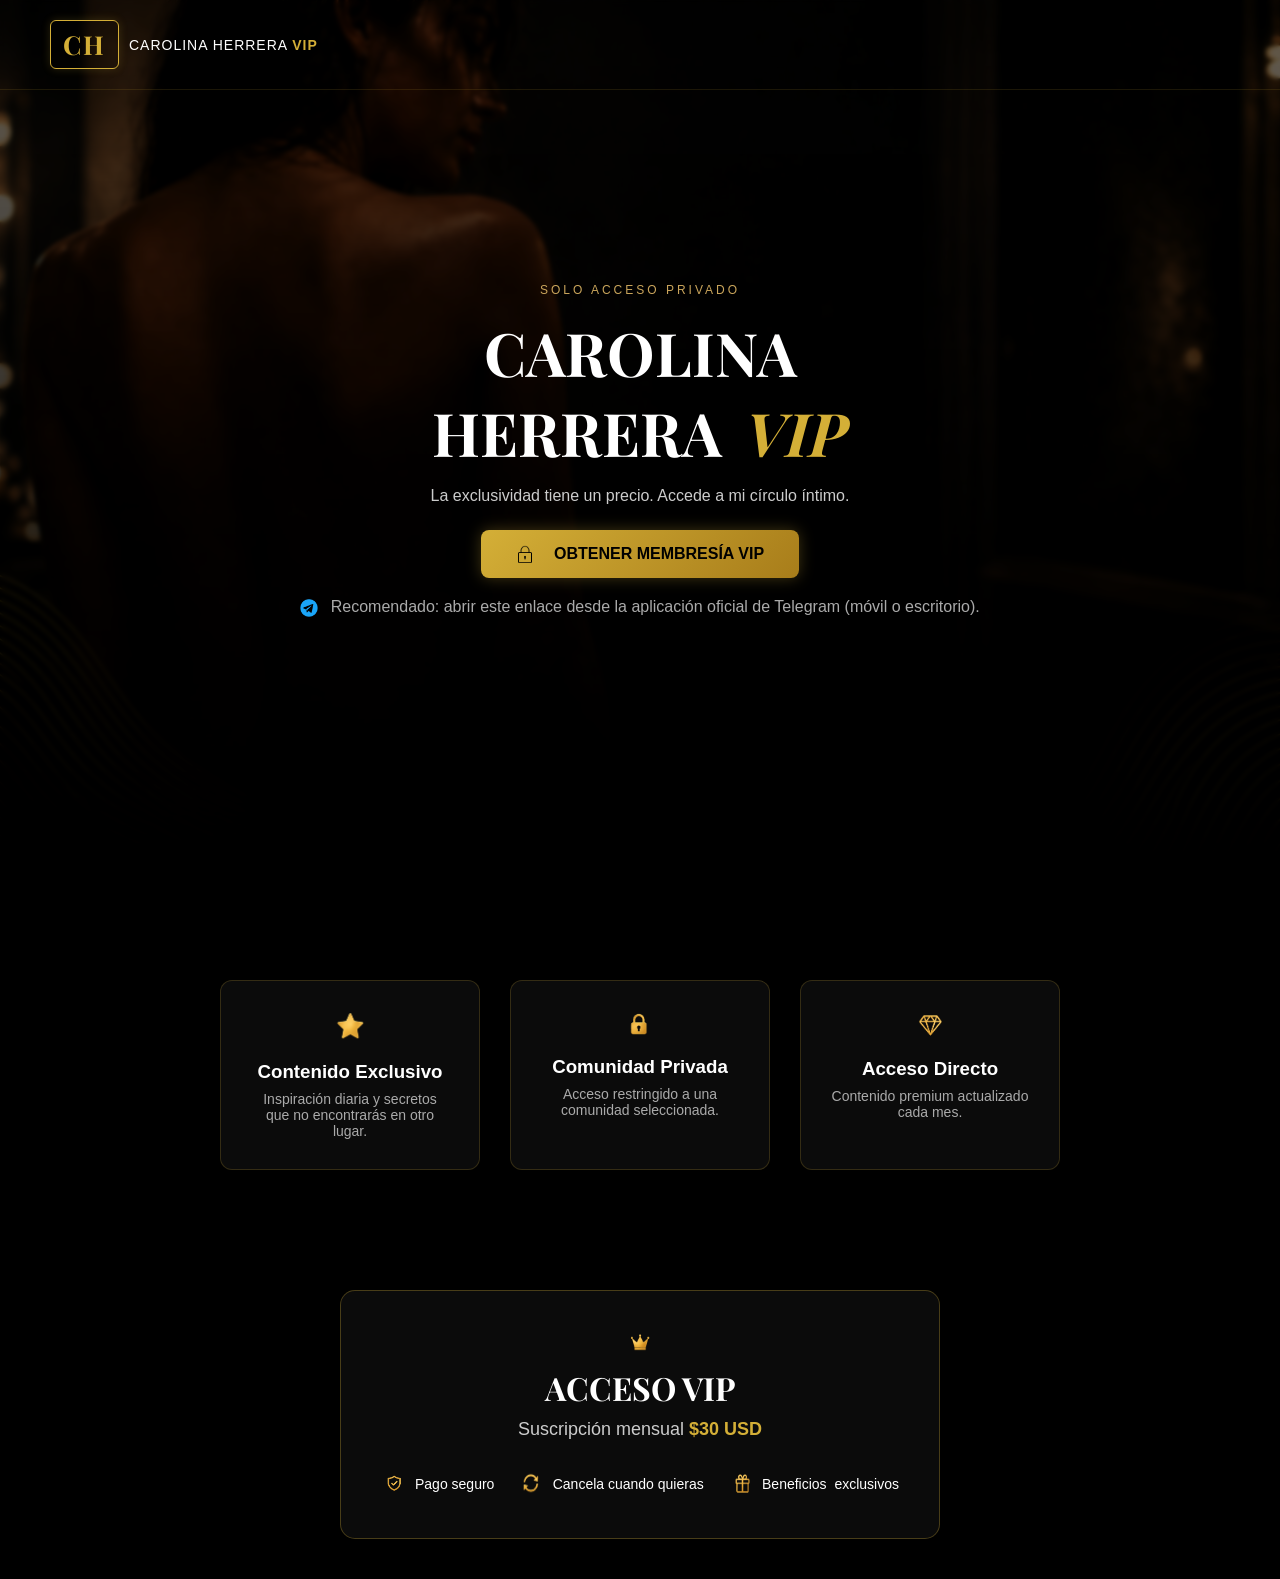
<file: index.html>
<!DOCTYPE html>
<html lang="es">
<head>
    <meta charset="UTF-8">
    <meta name="viewport" content="width=device-width, initial-scale=1.0">
    <title>Carolina Herrera VIP</title>
    <link href="https://fonts.googleapis.com/css2?family=Playfair+Display:wght@500;700&display=swap" rel="stylesheet">
    <link rel="stylesheet" href="style.css">
</head>
<body>
    <!-- NAVBAR -->
<nav class="navbar">
    <div class="logo">
        <span class="logo-ch">CH</span>
        <span class="logo-text">CAROLINA HERRERA <b>VIP</b></span>
    </div>
</nav>

<header class="hero">
    <div class="overlay">
        <p class="pre-title">SOLO ACCESO PRIVADO</p>

        <h1>
            <span class="white-text">CAROLINA</span><br>
            <span class="white-text">HERRERA</span>
            <span class="gold-italic">VIP</span>
        </h1>

        <p class="tagline">
            La exclusividad tiene un precio. Accede a mi círculo íntimo.
        </p>

        <!-- 🔥 BOT (ENTRADA PRINCIPAL) -->
       <a href="https://t.me/CarolinaHerrera_VIP_bot?start=vip" target="_blank" class="btn-main">
     <img src="candado.png" class="icon-inline"> OBTENER MEMBRESÍA VIP
</a>
       <p class="note">
    <img src="teletele.png" class="icon-inline">
Recomendado: abrir este enlace desde la aplicación oficial de Telegram (móvil o escritorio).
</p>
    </div>
</header>

<section class="features">
    <div class="feature-box">
        <img src="estrella.png" class="icon-img">
        <h3>Contenido Exclusivo</h3>
        <p>Inspiración diaria y secretos que no encontrarás en otro lugar.</p>
   </div>

   <div class="feature-box">
        <img src="candado2.png" class="icon-img">
        <h3>Comunidad Privada</h3>
        <p>Acceso restringido a una comunidad seleccionada.</p>
   </div>

   <div class="feature-box">
        <img src="diamante.png" class="icon-img">
        <h3>Acceso Directo</h3>
        <p>Contenido premium actualizado cada mes.</p>
   </div>
</section>

<section class="checkout-container">
    <div class="checkout-box">

        <h2 class="panel-title">
           <img src="corona.png" class="icon-crown"> 
            ACCESO VIP</h2>

        <p class="panel-subtitle">
            Suscripción mensual <span class="gold-price">$30 USD</span>
        </p>
         <div class="benefits">
            <span><img src="seguridad.png"> Pago seguro</span>
            <span><img src="cancelar.png"> Cancela cuando quieras</span>
            <span><img src="regalo.png"> Beneficios &nbsp;exclusivos</span>
        </div>

    </div>
</section>


</body>
</html>
</file>
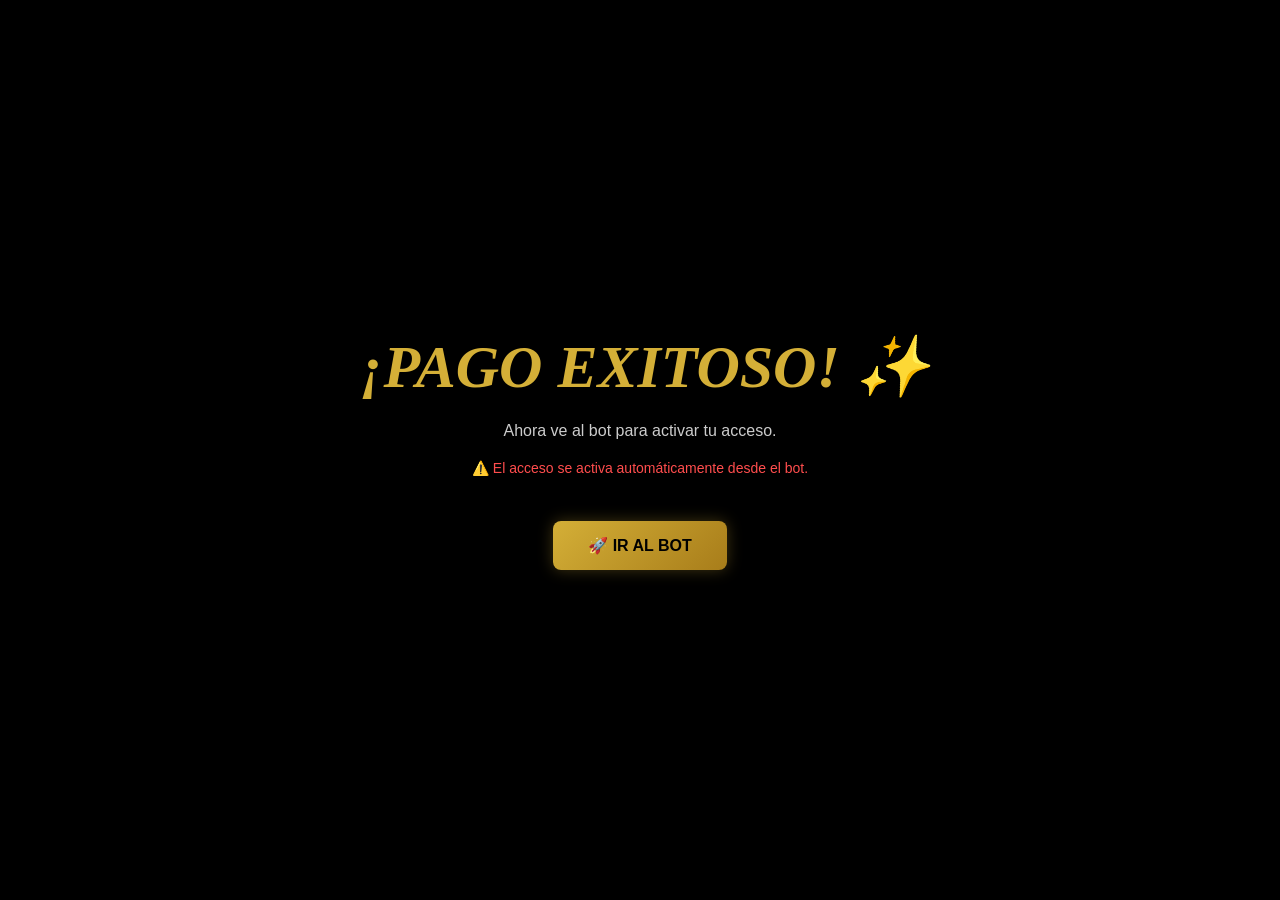
<file: gracias.html>
<!DOCTYPE html>
<html lang="es">
<head>
    <meta charset="UTF-8">
    <meta name="viewport" content="width=device-width, initial-scale=1.0">
    <title>Acceso Confirmado</title>
    <link rel="stylesheet" href="style.css">
</head>

<body style="display:flex; justify-content:center; align-items:center; height:100vh; text-align:center;">

    <div>
        <h1 class="gold-italic">¡PAGO EXITOSO! ✨</h1>

        <p style="color:#ccc; margin:20px 0;">
            Ahora ve al bot para activar tu acceso.
        </p>

        <p style="color:#ff4d4d; font-size:14px; margin-bottom:20px;">
            ⚠️ El acceso se activa automáticamente desde el bot.
        </p>

        <a href="https://t.me/CarolinaHerrera_VIP_bot" class="btn-main">
            🚀 IR AL BOT
        </a>
    </div>

</body>
</html>
</file>
<file: style.css>
* {
    margin: 0;
    padding: 0;
    box-sizing: border-box;
}

body {
    background: #000;
    color: #fff;
    font-family: 'Inter', sans-serif;
}

/* NAVBAR */
.navbar {
    position: absolute;
    top: 0;
    width: 100%;
    padding: 20px 50px;
    display: flex;
    align-items: center;
    z-index: 10;
    border-bottom: 1px solid #d4af3722;
}

.logo {
    display: flex;
    align-items: center;
    gap: 10px;
}

.logo-ch {
    font-family: 'Playfair Display', serif;
    font-size: 26px;
    font-weight: 700;
    letter-spacing: 2px;
    color: #d4af37;
    border: 1px solid #d4af37;
    padding: 6px 12px;
    border-radius: 6px;
    box-shadow: 0 0 10px rgba(212,175,55,0.2);
    
}

.logo-text {
    font-size: 14px;
    letter-spacing: 1px;
}

.logo-text b {
    color: #d4af37;
}

/* HERO */
.hero {
    height: 100vh;
    background: url("./FONDOPREMIUM.png") center/cover no-repeat;
    position: relative;
}

.overlay {
    background: linear-gradient(to bottom, rgba(0,0,0,0.6), #000);
    backdrop-filter: blur(2px);
    height: 100%;
    display: flex;
    flex-direction: column;
    justify-content: center;
    align-items: center;
    text-align: center;
}

.pre-title {
    color: #caa55b;
    letter-spacing: 3px;
    font-size: 12px;
    margin-bottom: 15px;
}

h1 {
    font-family: 'Playfair Display', serif;
    font-size: clamp(32px, 6vw, 60px);
}

.gold-italic {
    color: #d4af37;
    font-style: italic;
    margin-left: 10px;
}

.tagline {
    margin-top: 15px;
    color: #ccc;
}

/* BOTÓN PRO */
.btn-main {
    margin-top: 25px;
    padding: 15px 35px;
    background: linear-gradient(135deg, #d4af37, #a87d1a);
    color: #000;
    border-radius: 8px;
    font-weight: bold;
    text-decoration: none;
    transition: 0.3s;
    box-shadow: 0 0 15px rgba(212,175,55,0.3);
    
    /*APARTADO DEL BOT*/
    display: inline-flex;
    align-items: center;
    justify-content: center;
    gap: 12px;
}

.btn-main:hover {
    transform: scale(1.07);
    box-shadow: 0 0 25px rgba(212,175,55,0.6);
}

/* TELEGRAM */
.telegram-icon svg {
    width: 18px;
    vertical-align: middle;
    margin-right: 8px;
}

.note {
    margin-top: 20px;
    color: #aaa;
}

/* FEATURES */
.features {
    display: flex;
    justify-content: center;
    gap: 30px;
    padding: 80px 20px;
    flex-wrap: wrap;
}

.feature-box {
    background: #0b0b0b;
    border: 1px solid rgba(212,175,55,0.2);
    padding: 30px;
    width: 260px;
    border-radius: 12px;
    transition: 0.3s;
    text-align: center; /* 🔥 CENTRA TODO */
}
.feature-box h3 {
    margin-top: 10px;
    margin-bottom: 8px;
}

.feature-box p {
    color: #aaa;
    font-size: 14px;
}

.feature-box:hover {
    transform: translateY(-8px);
    box-shadow: 0 0 20px rgba(212,175,55,0.2);
}

/* CHECKOUT */
.checkout-container {
    display: flex;
    justify-content: center;
    padding: 40px;
}

.checkout-box {
    background: #0b0b0b;
    border: 1px solid rgba(212,175,55,0.3);
    padding: 40px;
    width: 600px;
    text-align: center;
    border-radius: 15px;
    box-shadow: 0 0 30px rgba(0,0,0,0.8);
}

/* CORONA */
.crown {
    font-size: 28px;
    margin-bottom: 10px;
}

/* TEXTO */
.panel-title {
    font-family: 'Playfair Display', serif;
    font-size: 32px;
}

.gold-price {
    color: #d4af37;
    font-weight: bold;
}
/* BENEFICIOS */
.benefits {
    margin-top: 30px;
    display: flex;
    justify-content: space-between;
    align-items: center;
    gap: 20px;
    flex-wrap: nowrap; /* 🔥 NO SE BAJAN */
}
/* ICONOS GENERALES */
.icon-img {
    width: 40px;
    display: block;
    margin: 0 auto 15px; /* 🔥 CENTRADO PERFECTO */
}

.icon-inline {
    width: 18px;
    vertical-align: middle;
    margin-right: 8px;
}

/* CORONA */
.icon-crown {
    width: 30px;
    display: block;
    margin: 0 auto 10px;
}

/* BENEFICIOS ICONOS */
.benefits img {
    width: 28px; /* 🔥 MÁS GRANDES */
    height: 28px;
}
/* TEXTO BENEFICIOS */
.benefits span {
    display: flex;
    align-items: center;
    gap: 6px; /* 🔥 separación uniforme */
    font-size: 14px;
    white-space: nowrap; /* 🔥 evita que se parta en 2 líneas */
}

/* CHECKOUT */
.panel-subtitle {
    margin-top: 10px;
    font-size: 18px;
    color: #ccc;
}
.icon-bot {
    width: 32px;   /* 🔥 más grande */
    height: 32px;
    object-fit: contain;
    
    position: relative;
    top: 1px; /* 🔧 ajuste fino para alinearlo perfecto */
}

/* 📱 MOBILE FIX TOTAL */
@media (max-width: 768px) {

    /* NAV */
    .navbar {
        padding: 15px 20px;
    }

    /* HERO */
    .hero {
        height: auto;
        padding: 120px 20px 60px;
    }

    h1 {
        font-size: 36px;
    }

    .tagline {
        font-size: 14px;
        padding: 0 10px;
    }

    /* FEATURES */
    .features {
        flex-direction: column;
        align-items: center;
    }

    /* CHECKOUT */
    .checkout-container {
        padding: 20px;
    }

    .checkout-box {
        width: 100%; /* 🔥 CLAVE */
        padding: 25px;
    }

    .panel-title {
        font-size: 26px;
    }

    .panel-subtitle {
        font-size: 16px;
    }

    /* BENEFICIOS */
    .benefits {
        flex-wrap: wrap; /* 🔥 AHORA SÍ BAJAN */
        justify-content: center;
        gap: 15px;
    }

    .benefits span {
        font-size: 13px;
    }

}
</file>
